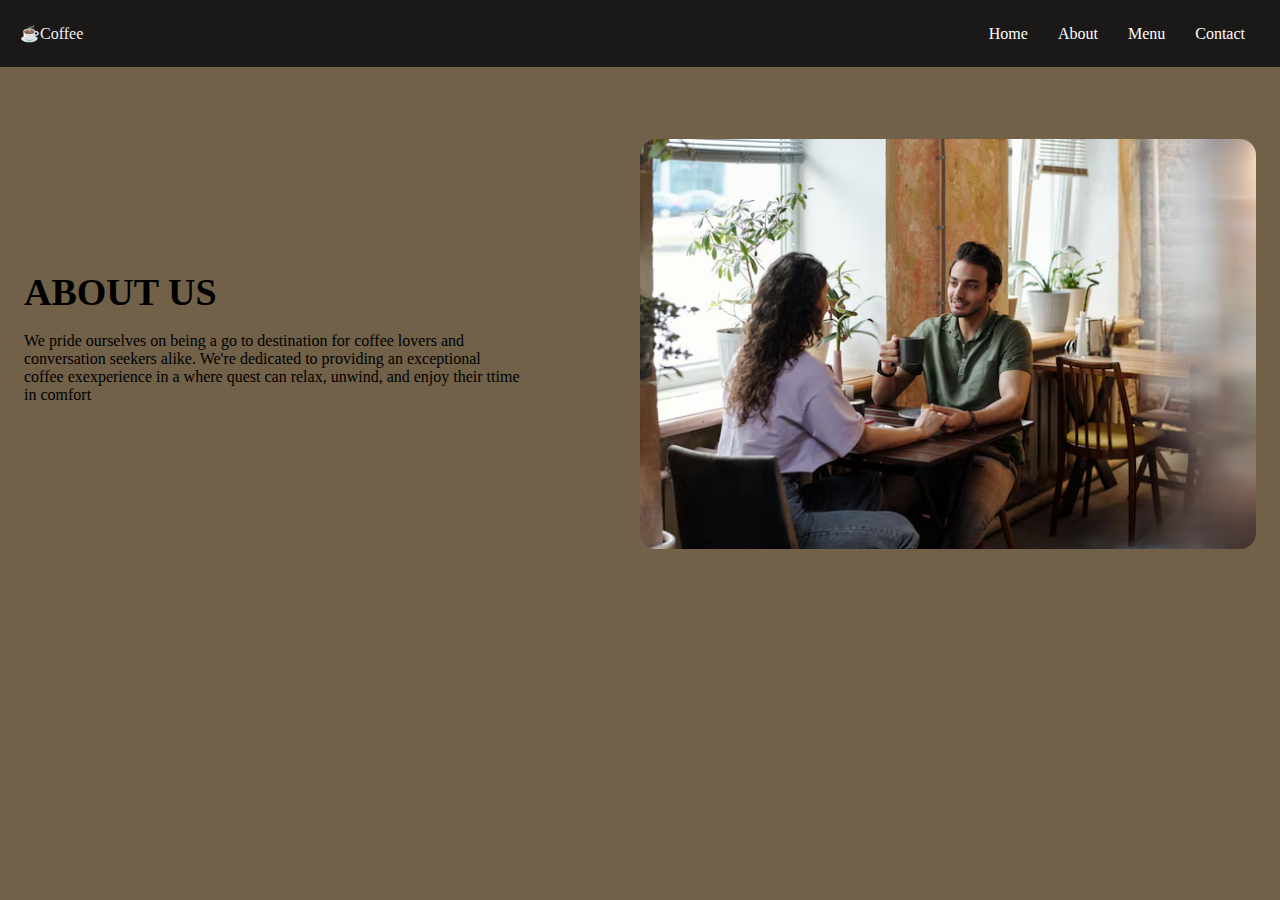
<file: coffe-shop/pages/about.html>
<!DOCTYPE html>
<html lang="en">

<head>
    <meta charset="UTF-8">
    <meta name="viewport" content="width=device-width, initial-scale=1.0">
    <title>Website Layout - Flexbox Edition</title>
    <link rel="stylesheet" href="../assets/styles/about.css " />
</head>
<body>
    <!-- Header -->
    <header id="header">
        <nav class="navbar container">
            <div class="logo">☕Coffee</div>
            <input type="checkbox" id="menu-toggle" class="menu-toggle">
            <label for="menu-toggle" class="menu-btn">☰</label>
            <ul class="nav-links">
                <li><a href="../index.html">Home</a></li>  
                <li><a href="./about.html">About</a></li>
                <li><a href="./menu.html">Menu</a></li>
                <li><a href="./pages/contact.html">Contact</a></li>
            </ul>
        </nav>
    </header>

    <!-- Main Content -->
    <main>
        <!-- Hero Banner Section -->
        <section id="hero-banner" class="container">
            <div class="hero-content">
                <h1>ABOUT US</h1> 
                <p>We pride ourselves on being a go to destination for coffee lovers and conversation seekers alike. We're dedicated to providing an exceptional coffee exexperience in a where quest can relax, unwind, and enjoy their ttime in comfort   </p>
            </div>
            <div class="hero-image">
                <img src="../assets/image/brunette-girl-her-boyfriend.jpg" alt="Banner Image">
            </div>
        </section>
</file>
<file: coffe-shop/assets/styles/about.css>
@import "navbar.css";
@import "hero-banner.css";
@import "button.css";
@import "footer.css";
*{
    margin: 0;
}

body{
  background-color:  rgb(113, 97, 73) ;
}

  
  @media only screen and (max-width: 1023.9px) {
    #hero-banner {
      flex-direction: column-reverse;
      justify-content: start;
    }
  
    .hero-content {
      max-width: 100%;
    }
  }
</file>
